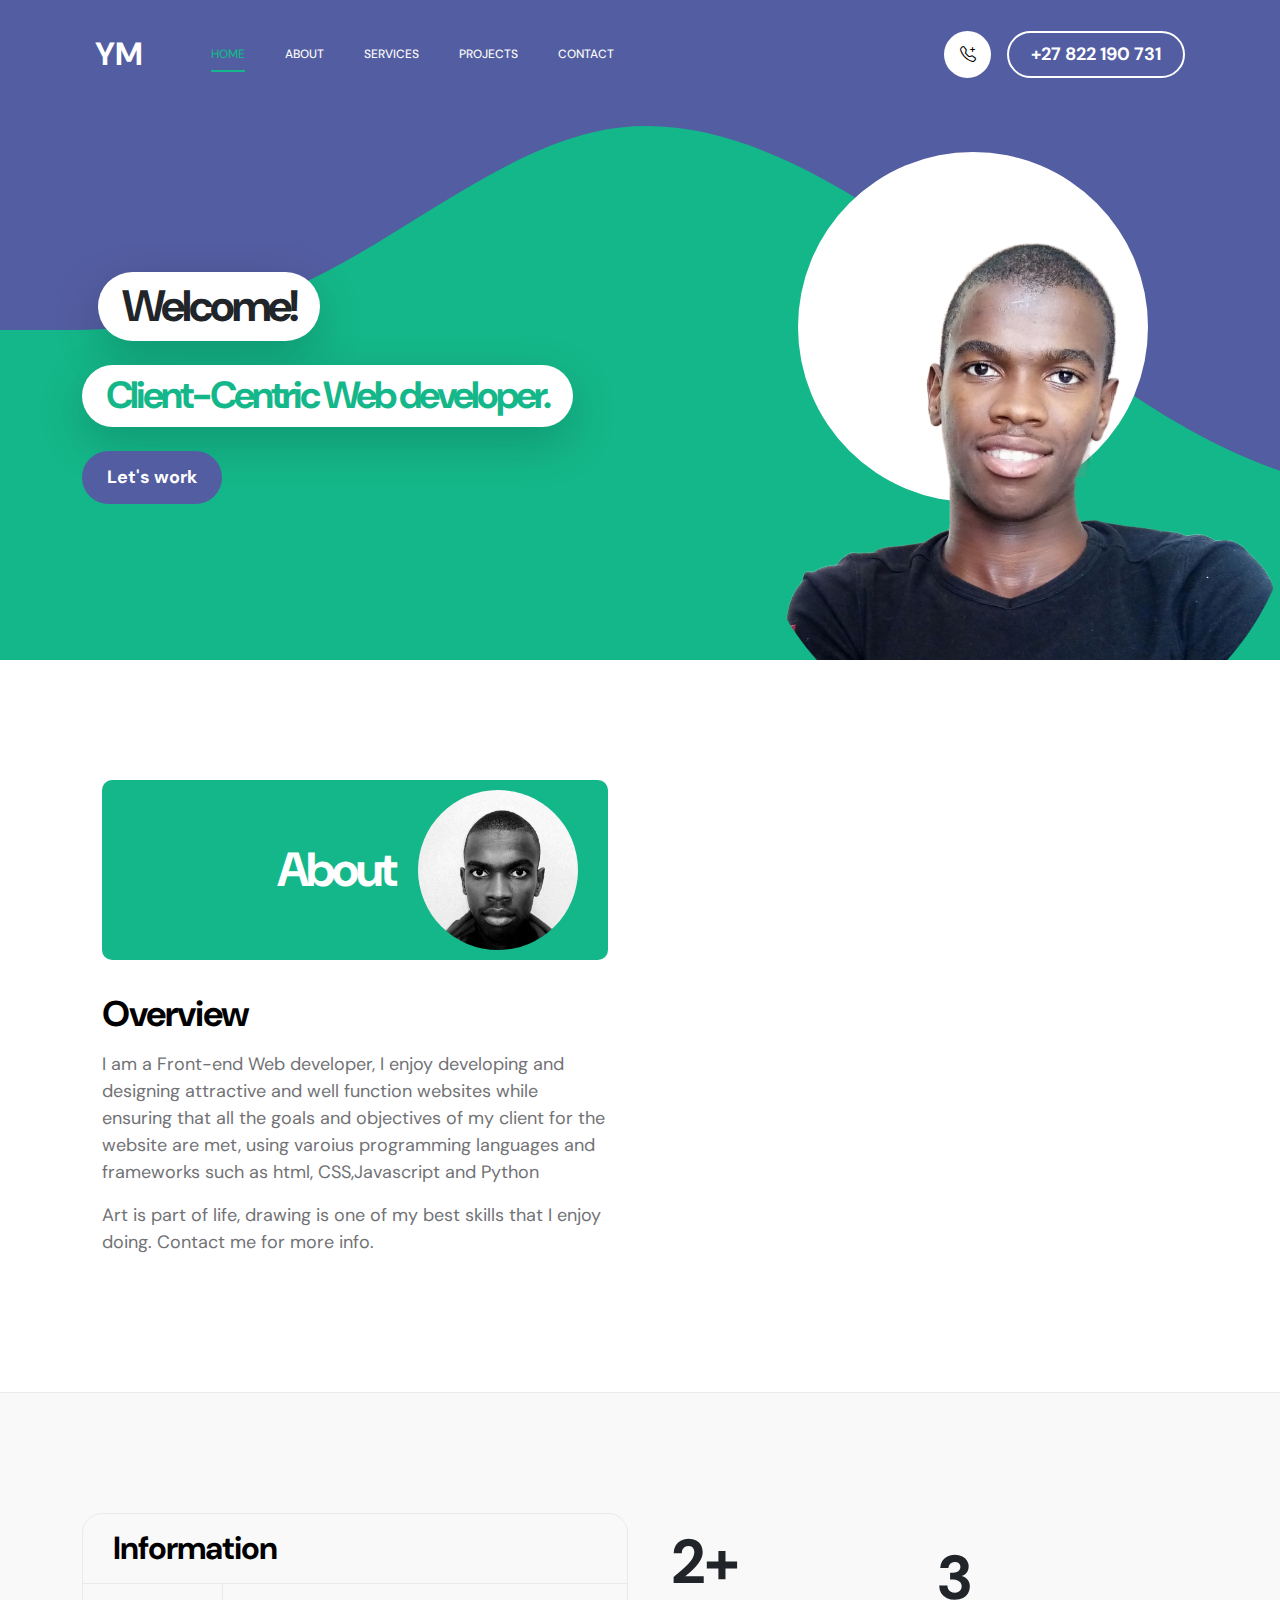
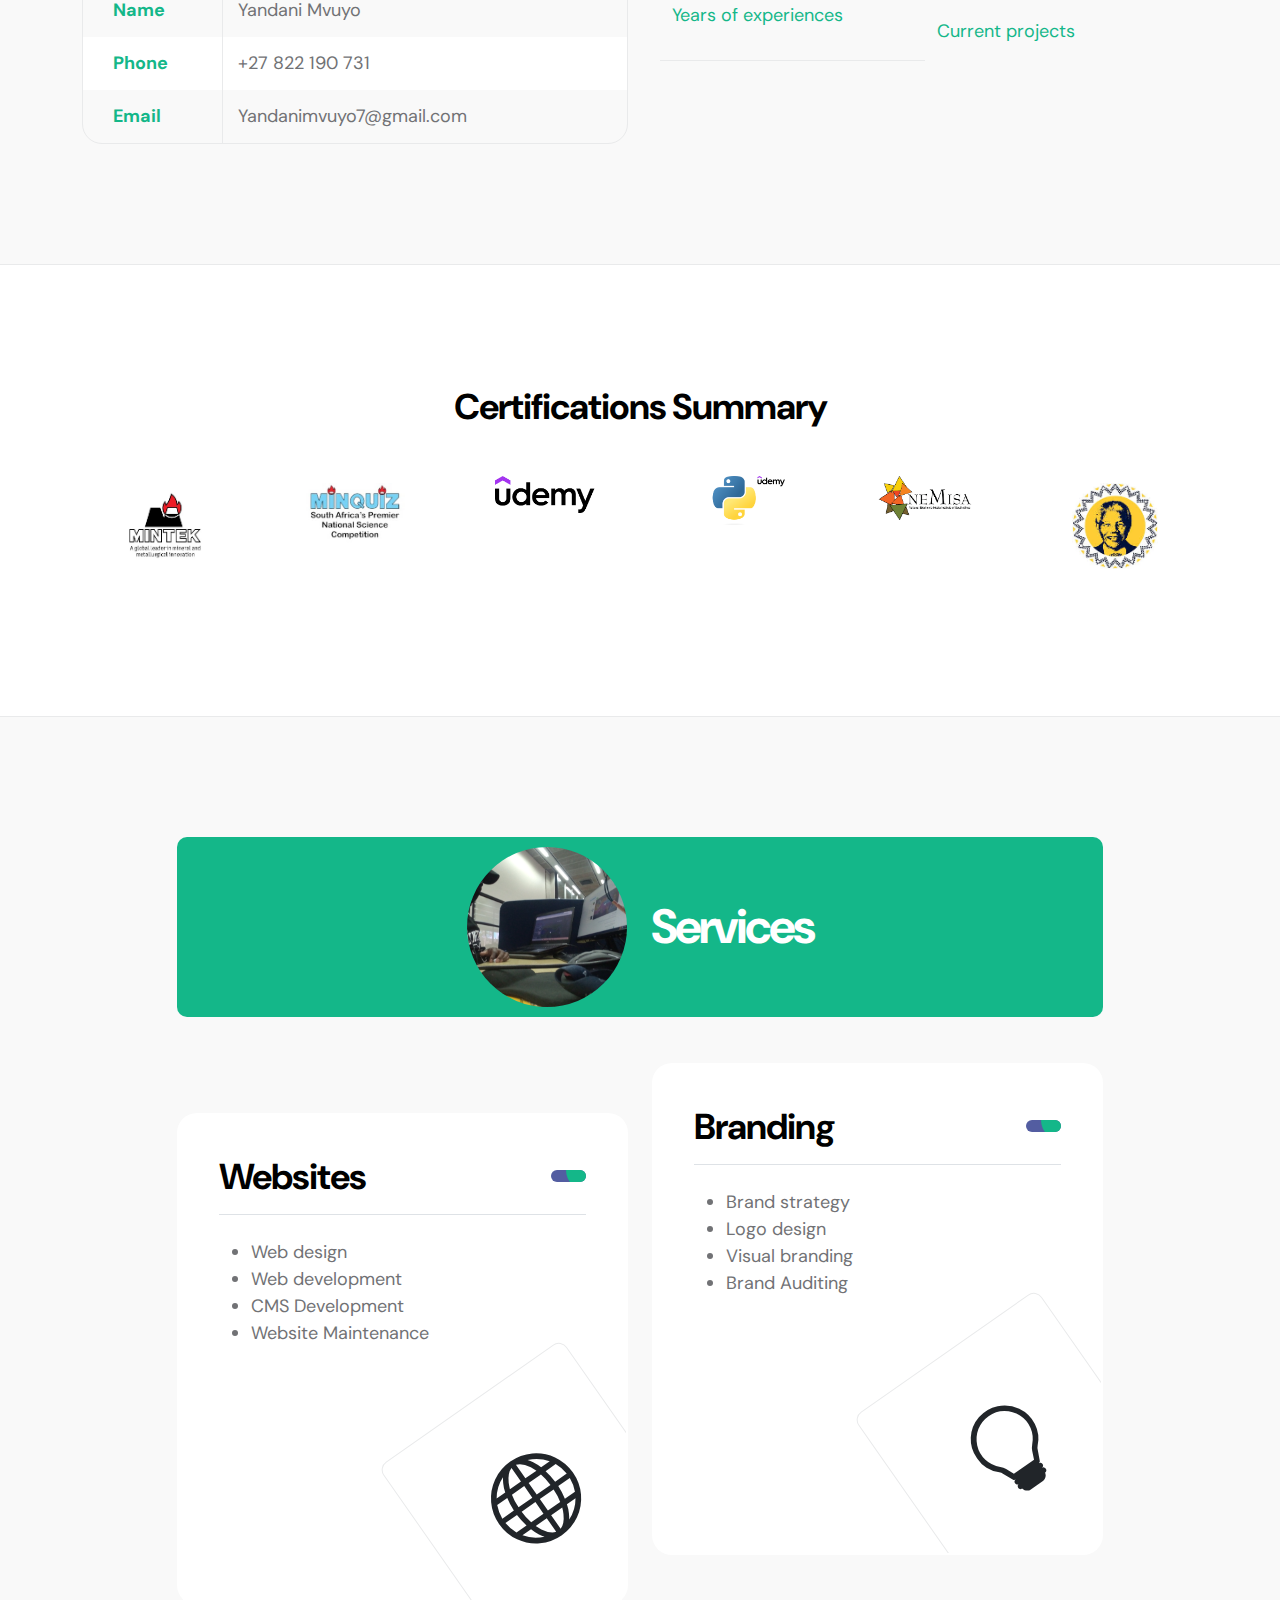
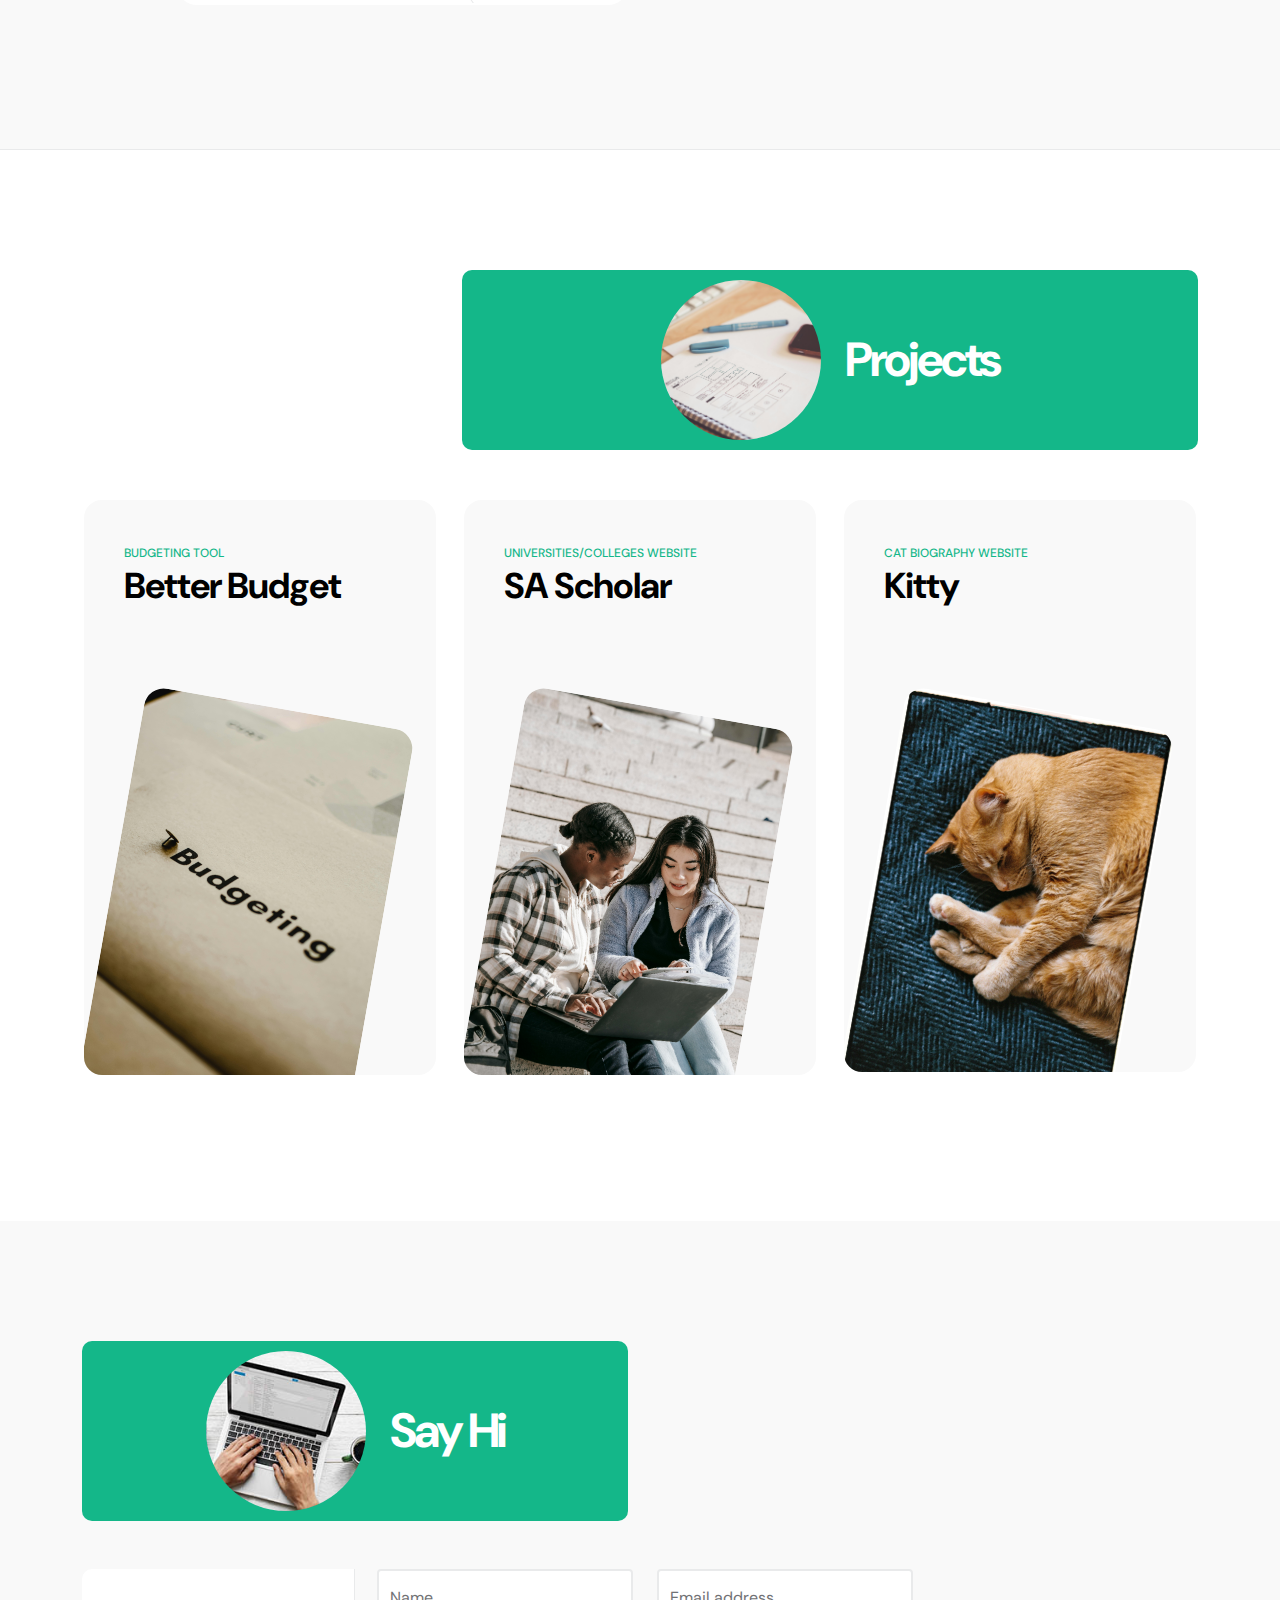
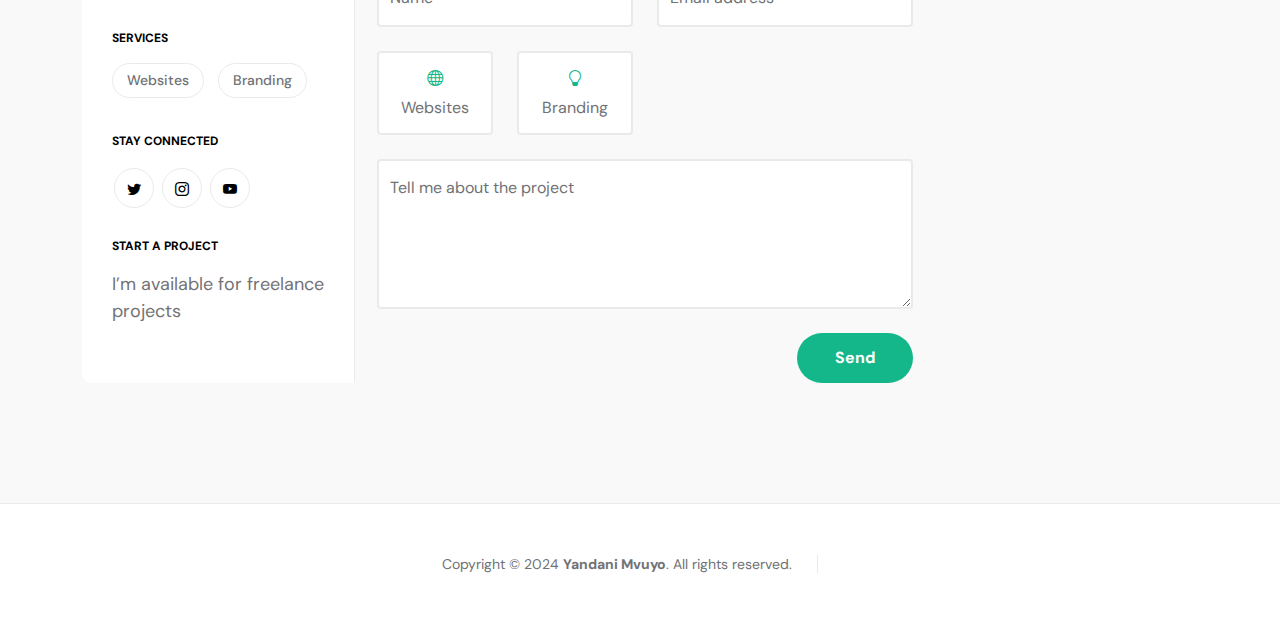
<file: index.html>
<!DOCTYPE html>
<html lang="en">
<head>
    <meta charset="UTF-8">
    <meta name="viewport" content="width=device-width, initial-scale=1.0">
    <title>Yandani</title>
<!-- CSS FILES -->
<link rel="preconnect" href="https://fonts.googleapis.com">
        
<link rel="preconnect" href="https://fonts.gstatic.com" crossorigin>

<link href="https://fonts.googleapis.com/css2?family=DM+Sans:wght@400;500;700&display=swap" rel="stylesheet">

<link href="css/bootstrap.min.css" rel="stylesheet">

<link href="css/bootstrap-icons.css" rel="stylesheet">

<link href="css/magnific-popup.css" rel="stylesheet">

<link href="css/templatemo-first-portfolio-style.css" rel="stylesheet">

</head>

<body>

<section class="preloader">
    <div class="spinner">
        <span class="spinner-rotate"></span>    
    </div>
</section>

<nav class="navbar navbar-expand-lg">
    <div class="container">

        <button class="navbar-toggler" type="button" data-bs-toggle="collapse" data-bs-target="#navbarNav" aria-controls="navbarNav" aria-expanded="false" aria-label="Toggle navigation">
            <span class="navbar-toggler-icon"></span>
        </button>

        <a href="index.html" class="navbar-brand mx-auto mx-lg-0">YM</a>

        <div class="d-flex align-items-center d-lg-none">
            <i class="navbar-icon bi-telephone-plus me-3"></i>
            <a class="custom-btn btn" href="#section_5">
                +27 822 190 731
            </a>
        </div>

        <div class="collapse navbar-collapse" id="navbarNav">
            <ul class="navbar-nav ms-lg-5">
                <li class="nav-item">
                    <a class="nav-link click-scroll" href="#section_1">Home</a>
                </li>

                <li class="nav-item">
                    <a class="nav-link click-scroll" href="#section_2">About</a>
                </li>

                <li class="nav-item">
                    <a class="nav-link click-scroll" href="#section_3">Services</a>
                </li>

                <li class="nav-item">
                    <a class="nav-link click-scroll" href="#section_4">Projects</a>
                </li>

                <li class="nav-item">
                    <a class="nav-link click-scroll" href="#section_5">Contact</a>
                </li>
            </ul>

            <div class="d-lg-flex align-items-center d-none ms-auto">
                <i class="navbar-icon bi-telephone-plus me-3"></i>
                <a class="custom-btn btn" href="#section_5">
                    +27 822 190 731
                </a>
            </div>
        </div>

    </div>
</nav>

<main>

    <section class="hero d-flex justify-content-center align-items-center" id="section_1">
        <div class="container">
            <div class="row">

                <div class="col-lg-7 col-12">
                    <div class="hero-text">
                        <div class="hero-title-wrap d-flex align-items-center mb-4">
                            

                            <h1 class="hero-title ms-3 mb-0">Welcome!</h1>
                        </div>

                        <h2 class="mb-4">Client-Centric Web developer.</h2>
                        <p class="mb-4"><a class="custom-btn btn custom-link" href="#section_2">Let's work</a></p>
                    </div>
                </div>

                <div class="col-lg-5 col-12 position-relative">
                    <div class="hero-image-wrap"></div>
                    <img src="images/YandaniPic.png" class="hero-image img-fluid" alt="">
                </div>

            </div>
        </div>

        <svg xmlns="http://www.w3.org/2000/svg" viewBox="0 0 1440 320"><path fill="#535da1" fill-opacity="1" d="M0,160L24,160C48,160,96,160,144,138.7C192,117,240,75,288,64C336,53,384,75,432,106.7C480,139,528,181,576,208C624,235,672,245,720,240C768,235,816,213,864,186.7C912,160,960,128,1008,133.3C1056,139,1104,181,1152,202.7C1200,224,1248,224,1296,197.3C1344,171,1392,117,1416,90.7L1440,64L1440,0L1416,0C1392,0,1344,0,1296,0C1248,0,1200,0,1152,0C1104,0,1056,0,1008,0C960,0,912,0,864,0C816,0,768,0,720,0C672,0,624,0,576,0C528,0,480,0,432,0C384,0,336,0,288,0C240,0,192,0,144,0C96,0,48,0,24,0L0,0Z"></path></svg>
    </section>


    <section class="about section-padding" id="section_2">
        <div class="container">
            <div class="row">

                <div class="col-lg-6 col-12 mt-5 mt-lg-0">
                    <div class="about-thumb">

                        <div class="section-title-wrap d-flex justify-content-end align-items-center mb-4">
                            <h2 class="text-white me-4 mb-0">About</h2>

                            <img src="images/IM1.jpg" class="avatar-image img-fluid" alt="">
                        </div>

                        <h3 class="pt-2 mb-3">Overview</h3>

                        <p>I am a Front-end Web developer, I enjoy developing and designing attractive and well function websites while ensuring that all the goals and objectives of my client for the website are met,  using varoius programming languages and frameworks such as  html, CSS,Javascript and Python</p>

                        <p>Art is part of life, drawing is one of my best skills that I enjoy doing. Contact me for more info.</p>
                    </div>
                </div>

            </div>
        </div>
    </section>

    <section class="featured section-padding">
        <div class="container">
            <div class="row">

                <div class="col-lg-6 col-12">
                    <div class="profile-thumb">
                        <div class="profile-title">
                            <h4 class="mb-0">Information</h4>
                        </div>

                        <div class="profile-body">
                            <p>
                                <span class="profile-small-title">Name</span> 
                                <span>Yandani Mvuyo</span>
                            </p>
                            <p>
                                <span class="profile-small-title">Phone</span> 
                                 <span><a href="tel: +27 822">+27 822 190 731</a></span>
                            </p>

                            <p>
                                <span class="profile-small-title">Email</span> 
                                <span><a href="mailto:hello@josh.design">Yandanimvuyo7@gmail.com</a></span>
                            </p>
                        </div>
                    </div>
                </div>

                <div class="col-lg-6 col-12 mt-5 mt-lg-0">
                    <div class="about-thumb">
                        <div class="row">
                            <div class="col-lg-6 col-6 featured-border-bottom py-2">
                                <strong class="featured-numbers">2+</strong>

                                <p class="featured-text">Years of experiences</p>
                            </div>

                           

                            <div class="col-lg-6 col-6 pt-4">
                                <strong class="featured-numbers">3</strong>

                                <p class="featured-text">Current projects</p>
                            </div>
                        </div>
                    </div>
                </div>

            </div>
        </div>
    </section>


    <section class="clients section-padding">
        <div class="container">
            <div class="row align-items-center">

                <div class="col-lg-12 col-12">
                    <h3 class="text-center mb-5">Certifications Summary</h3>
                </div>
                <div class="col-lg-2 col-4 clients-item-height">
                    <img src="images/Mintek.png" class="clients-image img-fluid" alt="">
                </div>
                <div class="col-lg-2 col-4 clients-item-height">
                    <img src="images/Science.jpg" class="clients-image img-fluid" alt="">
                </div>
                <div class="col-lg-2 col-4 clients-item-height">
                    <img src="images/Udemy.png" class="clients-image img-fluid" alt="">
                </div>
                <div class="col-lg-2 col-4 ms-auto clients-item-height">
                    <img src="images/Python.png" class="clients-image img-fluid" alt="">
                </div>

                <div class="col-lg-2 col-4 clients-item-height">
                    <img src="images/Nemisa.png" class="clients-image img-fluid" alt="">
                </div>

                <div class="col-lg-2 col-4 clients-item-height">
                    <img src="images/ComSo.jpeg" class="clients-image img-fluid" alt="">
                </div>
            </div>
        </div>
    </section>


    <section class="services section-padding" id="section_3">
        <div class="container">
            <div class="row">

                <div class="col-lg-10 col-12 mx-auto">
                    <div class="section-title-wrap d-flex justify-content-center align-items-center mb-5">
                        <img src="images/IM2.jpg" class="avatar-image img-fluid" alt="">

                        <h2 class="text-white ms-4 mb-0">Services</h2>
                    </div>

                    <div class="row pt-lg-5">
                        <div class="col-lg-6 col-12">
                            <div class="services-thumb">
                                <div class="d-flex flex-wrap align-items-center border-bottom mb-4 pb-3">
                                    <h3 class="mb-0">Websites</h3>

                                    <div class="services-price-wrap ms-auto">
                                        <div class="services-price-overlay"></div>
                                    </div>
                                </div>

                                <ul>
                                    <li>Web design</li>
                                    <li>Web development</li>
                                    <li>CMS Development</li>
                                    <li>Website Maintenance</li>
                                </ul>

                                

                                <div class="services-icon-wrap d-flex justify-content-center align-items-center">
                                    <i class="services-icon bi-globe"></i>
                                </div>
                            </div>
                        </div>

                        <div class="col-lg-6 col-12">
                            <div class="services-thumb services-thumb-up">
                                <div class="d-flex flex-wrap align-items-center border-bottom mb-4 pb-3">
                                    <h3 class="mb-0">Branding</h3>

                                    <div class="services-price-wrap ms-auto">
                                        <div class="services-price-overlay"></div>
                                    </div>
                                </div>

                                <ul>
                                    <li>Brand strategy</li>
                                    <li>Logo design</li>
                                    <li>Visual branding</li>
                                    <li>Brand Auditing</li>
                                </ul>

                                <div class="services-icon-wrap d-flex justify-content-center align-items-center">
                                    <i class="services-icon bi-lightbulb"></i>
                                </div>
                            </div>
                        </div>

                    </div>
                </div>
            </div>
        </div>
    </section>


    <section class="projects section-padding" id="section_4">
        <div class="container">
            <div class="row">

                <div class="col-lg-8 col-md-8 col-12 ms-auto">
                    <div class="section-title-wrap d-flex justify-content-center align-items-center mb-4">
                        <img src="images/Projects.jpg" class="avatar-image img-fluid" alt="">

                        <h2 class="text-white ms-4 mb-0">Projects</h2>
                    </div>
                </div>

                <div class="clearfix"></div>

                <div class="col-lg-4 col-md-6 col-12">
                    <div class="projects-thumb">
                        <div class="projects-info">
                            <small class="projects-tag">Budgeting tool</small>

                            <h3 class="projects-title">Better Budget</h3>
                        </div>

                        <a href="better budget/Web/index.html">
                            <img src="images/f1.jpg" class="projects-image img-fluid" alt="">
                        </a>
                    </div>
                </div>
                <div class="col-lg-4 col-md-6 col-12">
                    <div class="projects-thumb">
                        <div class="projects-info">
                            <small class="projects-tag">Universities/Colleges website</small>

                            <h3 class="projects-title">SA Scholar</h3>
                        </div>

                        <a href="SA-Scholar-Projec-main/index.html">
                            <img src="images/Scholar.jpg" class="projects-image img-fluid" alt="">
                        </a>
                    </div>
                </div>
                <div class="col-lg-4 col-md-6 col-12">
                    <div class="projects-thumb">
                        <div class="projects-info">
                            <small class="projects-tag">Cat biography website</small>

                            <h3 class="projects-title">Kitty</h3>
                        </div>

                        <a href="Cat Bio/HomePage.html">
                            <img src="images/Cat.jpg" class="projects-image img-fluid" alt="">
                        </a>
                    </div>
                </div>

               

            </div>
        </div>
    </section>
    <section class="contact section-padding" id="section_5">
        <div class="container">
            <div class="row">
    
                <div class="col-lg-6 col-md-8 col-12">
                    <div class="section-title-wrap d-flex justify-content-center align-items-center mb-5">
                        <img src="images/aerial-view-man-using-computer-laptop-wooden-table.jpg" class="avatar-image img-fluid" alt="">
    
                        <h2 class="text-white ms-4 mb-0">Say Hi</h2>
                    </div>
                </div>
    
                <div class="clearfix"></div>
    
                <div class="col-lg-3 col-md-6 col-12 pe-lg-0">
                    <div class="contact-info contact-info-border-start d-flex flex-column">
                        <strong class="site-footer-title d-block mb-3">Services</strong>
    
                        <ul class="footer-menu">
                            <li class="footer-menu-item"><a href="#" class="footer-menu-link">Websites</a></li>
                            <li class="footer-menu-item"><a href="#" class="footer-menu-link">Branding</a></li>
                        </ul>
    
                        <strong class="site-footer-title d-block mt-4 mb-3">Stay connected</strong>
    
                        <ul class="social-icon">
                            <li class="social-icon-item"><a href="https://x.com/sa_yamco" class="social-icon-link bi-twitter"></a></li>
                            <li class="social-icon-item"><a href="https://www.instagram.com/mvuyo_yandani/" class="social-icon-link bi-instagram"></a></li>
                            <li class="social-icon-item"><a href="https://www.youtube.com/channel/UC3lKqEHnc47rVxsHDrTJoEQ" class="social-icon-link bi-youtube"></a></li>
                        </ul>
    
                        <strong class="site-footer-title d-block mt-4 mb-3">Start a project</strong>
                        <p class="mb-0">I’m available for freelance projects</p>
                    </div>
                </div>
    
                <div class="col-lg-6 col-12 mt-5 mt-lg-0">
                    <form action="send_email.php" method="post" class="custom-form contact-form" role="form">
                        <div class="row">
                            <div class="col-lg-6 col-md-6 col-12">
                                <div class="form-floating">
                                    <input type="text" name="name" id="name" class="form-control" placeholder="Name" required="">
                                    <label for="floatingInput">Name</label>
                                </div>
                            </div>
    
                            <div class="col-lg-6 col-md-6 col-12"> 
                                <div class="form-floating">
                                    <input type="email" name="email" id="email" pattern="[^ @]*@[^ @]*" class="form-control" placeholder="Email address" required="">
                                    <label for="floatingInput">Email address</label>
                                </div>
                            </div>
    
                            <div class="col-lg-3 col-md-6 col-6">
                                <div class="form-check form-check-inline">
                                    <input name="website" type="checkbox" class="form-check-input" id="inlineCheckbox1" value="1">
                                    <label class="form-check-label" for="inlineCheckbox1">
                                        <i class="bi-globe form-check-icon"></i>
                                        <span class="form-check-label-text">Websites</span>
                                    </label>
                                </div>
                            </div>
    
                            <div class="col-lg-3 col-md-6 col-6">
                                <div class="form-check form-check-inline">
                                    <input name="branding" type="checkbox" class="form-check-input" id="inlineCheckbox2" value="1">
                                    <label class="form-check-label" for="inlineCheckbox2">
                                        <i class="bi-lightbulb form-check-icon"></i>
                                        <span class="form-check-label-text">Branding</span>
                                    </label>
                                </div>
                            </div>
    
                            <div class="col-lg-12 col-12">
                                <div class="form-floating">
                                    <textarea class="form-control" id="message" name="message" placeholder="Tell me about the project"></textarea>
                                    <label for="floatingTextarea">Tell me about the project</label>
                                </div>
                            </div>
    
                            <div class="col-lg-3 col-12 ms-auto">
                                <button type="submit" class="form-control">Send</button>
                            </div>
    
                        </div>
                    </form>
                </div>
    
            </div>
        </div>
    </section>

</main>

<footer class="site-footer">
    <div class="container">
        <div class="row">

            <div class="col-lg-12 col-12">
                <div class="copyright-text-wrap">
                    <p class="mb-0">
                        <span class="copyright-text">Copyright © 2024 <a href="https://www.instagram.com/mvuyo_yandani/">Yandani Mvuyo</a>. All rights reserved.</span>
                    </p>
                </div>
            </div>

        </div>
    </div>
</footer>

<!-- JAVASCRIPT FILES -->
<script src="js/jquery.min.js"></script>
<script src="js/bootstrap.min.js"></script>
<script src="js/jquery.sticky.js"></script>
<script src="js/click-scroll.js"></script>
<script src="js/jquery.magnific-popup.min.js"></script>
<script src="js/magnific-popup-options.js"></script>
<script src="js/custom.js"></script>

</body>
</html>
</file>
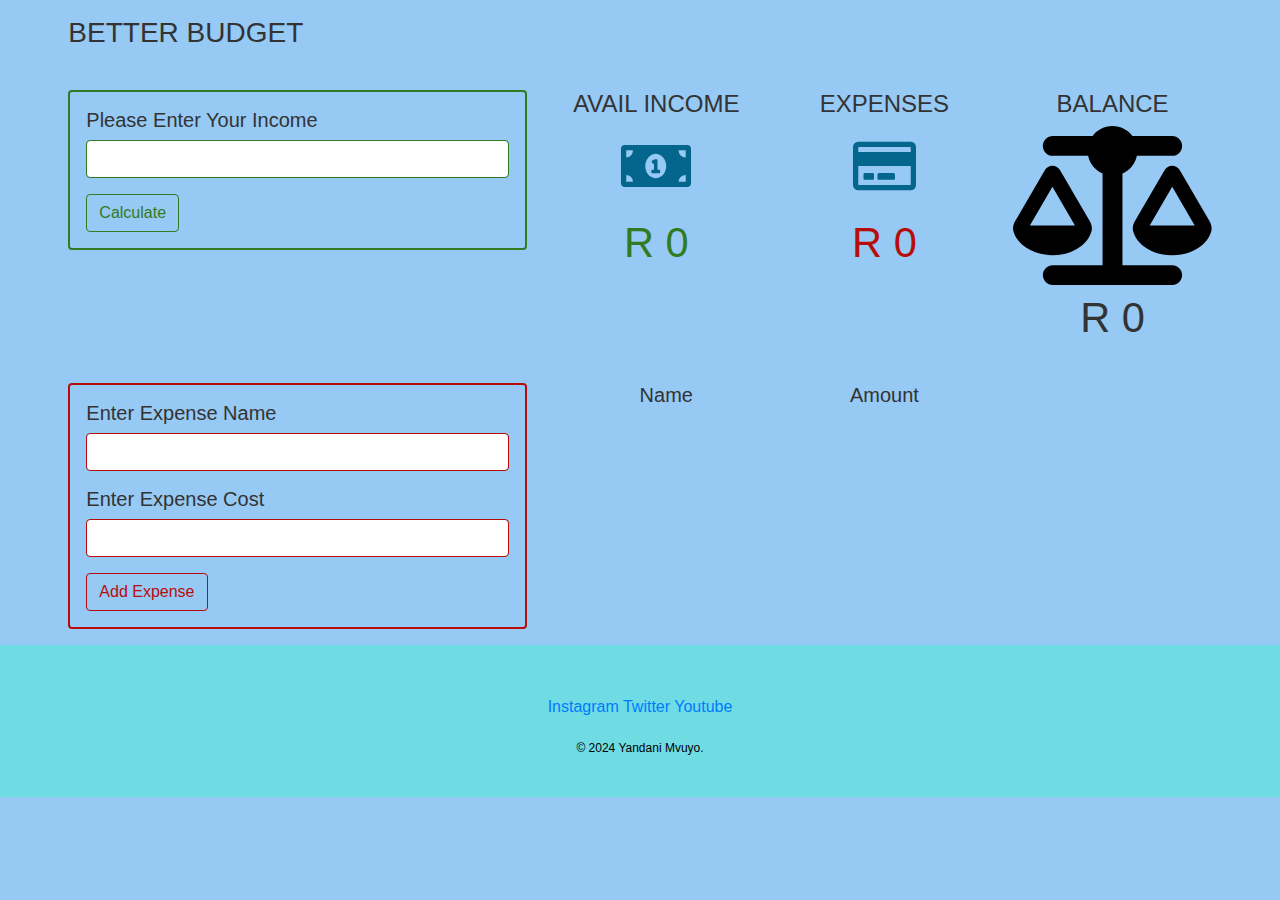
<file: better budget/Web/index.html>
<!DOCTYPE html>
<html lang="en">

<head>
 <meta charset="UTF-8">
 <meta name="viewport" content="width=device-width, initial-scale=1.0">
 <meta http-equiv="X-UA-Compatible" content="ie=edge">
 <!-- bootstrap css -->
 <link rel="stylesheet" href="css/bootstrap.min.css">
 <!-- main css -->
 <link rel="stylesheet" href="css/main.css">
 <!-- google fonts -->
 <link href="https://fonts.googleapis.com/css?family=Courgette" rel="stylesheet">

 <!-- font awesome -->
 <link rel="stylesheet" href="css/all.css">
 <link rel="website icon" href="img/money-bill-trend-up-solid.svg" type="png">
 <title>Better Budget</title>
 <style>
 </style>
</head>

<body>
 <div class="container-fluid">
  <div class="row">
   <div class="col-11 mx-auto pt-3">
    <!-- title -->
    <h3 class="text-uppercase mb-4">Better Budget</h3>
    <div class="row">
     <div class="col-md-5 my-3">
      <!-- budget feedback -->
      <div class="budget-feedback alert alert-danger text-capitalize">budget feedback</div>
      <!-- budget form -->
      <form id="budget-form" class=" budget-form">
       <h5 class="text-capitalize">please enter your income</h5>
       <div class="form-group">
        <input type="number" class="form-control budget-input" id="budget-input">
       </div>
       <!-- submit button -->
       <button type="submit" class="btn text-capitalize budget-submit" id="budget-submit">calculate</button>
      </form>
     </div>
     <div class="col-md-7">
      <!-- app info -->
      <div class="row my-3">
       <div class="col-4 text-center mb-2">
        <h6 class="text-uppercase info-title">Avail Income</h6>
        <span class="budget-icon"><i class="fas fa-money-bill-alt"></i></span>
        <h4 class="text-uppercase mt-2 budget" id="budget"><span>R </span><span id="budget-amount">0</span></h4>
       </div>
       <div class="col-4 text-center margin">
        <h6 class="text-uppercase info-title">expenses</h6>
        <span class="expense-icon"><i class="far fa-credit-card"></i></span>
        <h4 class="text-uppercase mt-2 expense" id="expense"><span>R </span><span id="expense-amount">0</span></h4>
       </div>
       <div class="col-4 text-center">
        <h6 class="text-uppercase info-title">balance</h6>
        <img src="img/scale-balanced-solid.svg" alt="Image">
        <h4 class="text-uppercase mt-2 balance" id="balance"> <span>R </span><span id="balance-amount">0</span></h4>
       </div>
      </div>
     </div>
    </div>

    <div class="row">
     <div class="col-md-5 my-3">
      <!-- expense feedback -->
      <div class="expense-feedback alert alert-danger text-capitalize">expense feedback</div>
      <!-- expense form -->
      <form id="expense-form" class=" expense-form">
       <h5 class="text-capitalize">Enter expense name</h5>
       <div class="form-group">
        <input type="text" class="form-control expense-input" id="expense-input">
       </div>
       <h5 class="text-capitalize">Enter expense cost</h5>
       <div class="form-group">
        <input type="number" class="form-control expense-input" id="amount-input">
       </div>
       <!-- submit button -->
       <button type="submit" class="btn text-capitalize expense-submit" id="expense-submit">add expense</button>
      </form>
     </div>
     <div class="col-md-7 my-3">
      <!-- expense list -->
      <div class="expense-list" id="expense-list">

       <div class="expense-list__info d-flex justify-content-between text-capitalize">
        <h5 class="list-item">name</h5>
        <h5 class="list-item">Amount</h5>
        <h5 class="list-item"></h5>
       </div>
      </div>
     </div>
    </div>
   </div>
  </div>
 </div>
 <div class="bottom-container">
    <a class="footer-link" href="https://www.instagram.com/mvuyo_yandani/">Instagram</a>
    <a class="footer-link" href="https://twitter.com/sa_yamco/">Twitter</a>
    <a class="footer-link" href="https://www.youtube.com/channel/UC3lKqEHnc47rVxsHDrTJoEQ">Youtube</a>
      <p class="copyright">© 2024 Yandani Mvuyo.</p>
  </div>




 <!-- jquery -->
 <script src="js/jquery-3.3.1.min.js"></script>
 <!-- bootstrap js -->
 <script src="js/bootstrap.bundle.min.js"></script>
 <!-- script js -->
 <script src="js/app.js"></script>
</body>
</html>
</file>
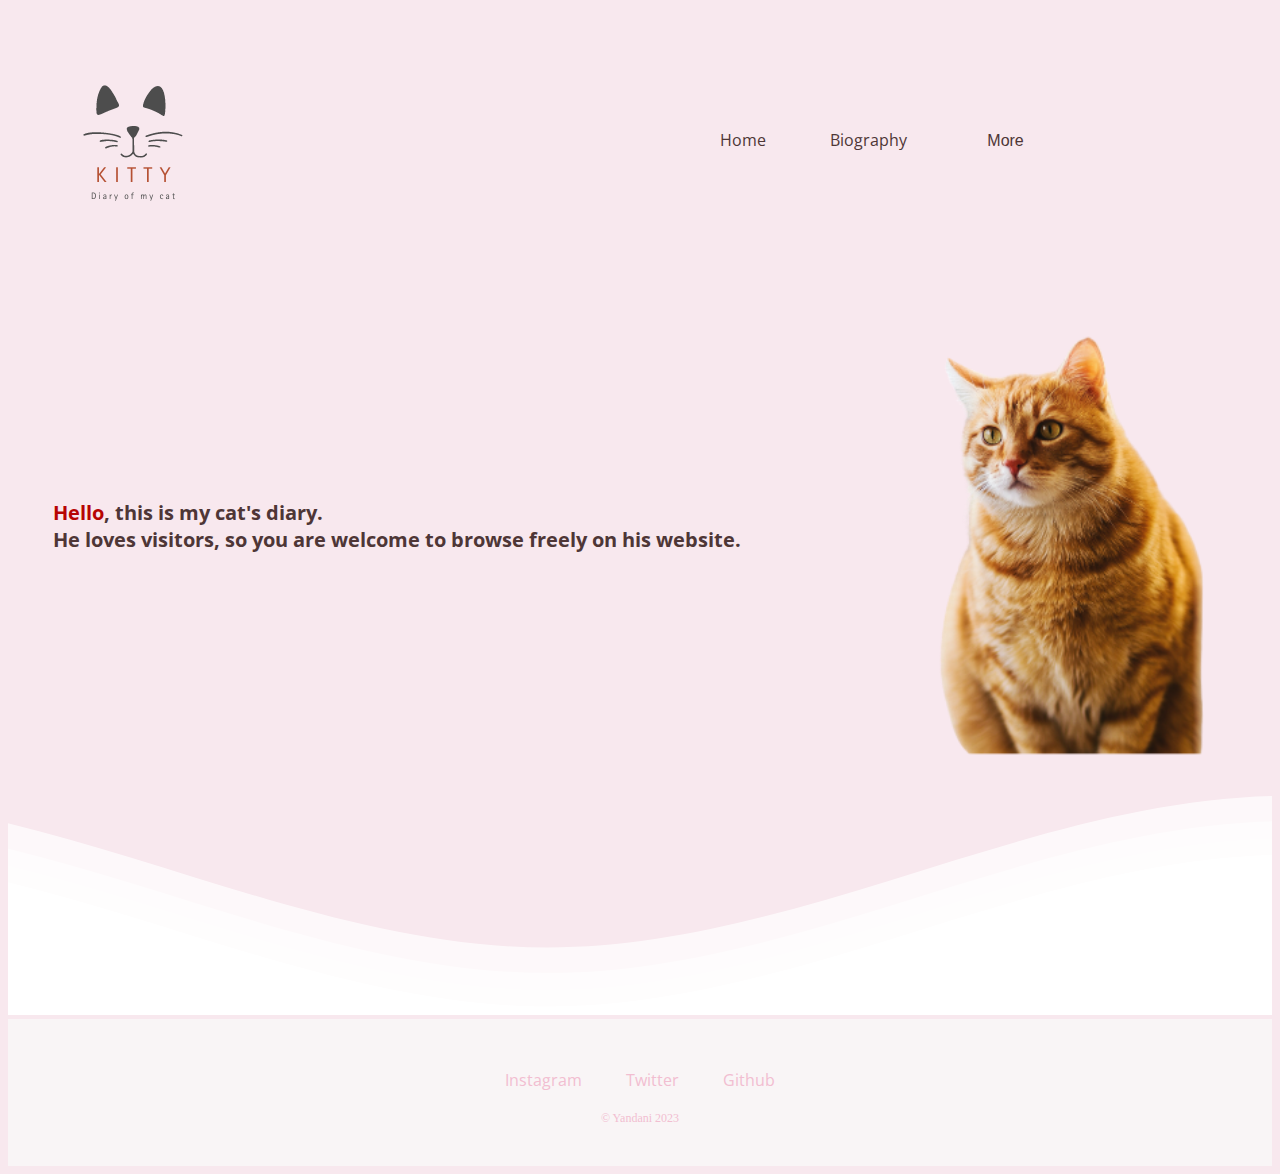
<file: Cat Bio/HomePage.html>
<!DOCTYPE html>
<html lang="en">
<head>
    <meta charset="UTF-8">
    <meta http-equiv="X-UA-Compatible" content="IE=edge">
    <meta name="viewport" content="width=device-width, initial-scale=1.0">
    <title>Kitty</title>
    <link rel="stylesheet" href="Styling/Styles.css">
    <link rel="preconnect" href="https://fonts.googleapis.com">
<link rel="preconnect" href="https://fonts.gstatic.com" crossorigin>
<link href="https://fonts.googleapis.com/css2?family=Open+Sans&display=swap" rel="stylesheet">
</head>
<body>
    <div class ="First">
        <nav>
            <a href ="HomePage.html"><img src ="Images/Kity.png"class="Logo"></a>
            <ul>
                <li><a href ="HomePage.html">Home</a>
                </li>
                <li> <a href="Biography.html">Biography</a></li>
                    <li>
                        <div class="dropdown">
                        <button class="drop-button">More</button>
                        <div class="links">
                        <a href ="K-Gallery.html" >Gallery</a>
                        <a href ="SocialHandles.html">Contact kitty</a>
                    </div>
                        </div>
                    </li>
            </ul>
        </nav>
    </div>
    <div class = "Second">
        <h2 class ="Introduction"> <span id="Hello">Hello</span>, this is my cat's diary. <br>
             He loves visitors, so you are welcome to browse freely on his website.
            </h2>
        <img src ="Images/Cat.png" class= "Cat">
    </div>
    <!--Animation sourced from: https://codepen.io/imran-coder/pen/GRQQqZz -->
    <div class="animation">
        <svg class="waves" xmlns="http://www.w3.org/2000/svg" xmlns:xlink="http://www.w3.org/1999/xlink"
        viewBox="0 24 150 28" preserveAspectRatio="none" shape-rendering="auto">
        <defs>
        <path id="gentle-wave" d="M-160 44c30 0 58-18 88-18s 58 18 88 18 58-18 88-18 58 18 88 18 v44h-352z" />
        </defs>
        <g class="animate">
        <use xlink:href="#gentle-wave" x="48" y="0" fill="rgba(255,255,255,0.7" />
        <use xlink:href="#gentle-wave" x="48" y="3" fill="rgba(255,255,255,0.5)" />
        <use xlink:href="#gentle-wave" x="48" y="5" fill="rgba(255,255,255,0.3)" />
        <use xlink:href="#gentle-wave" x="48" y="7" fill="#fff" />
        </g>
        </svg>
        </div>
    <div class="bottom-container">
        <a class="Social" href="https://www.instagram.com/mvuyo_yandani/">Instagram</a>
        <a class="Social" href="https://twitter.com/sa_yamco/">Twitter</a>
        <a class="Social" href="https://github.com/YandaniMvuyo">Github</a>
          <p class="copyright">©  Yandani 2023</p>
      </div>
</body>
</html>
</file>
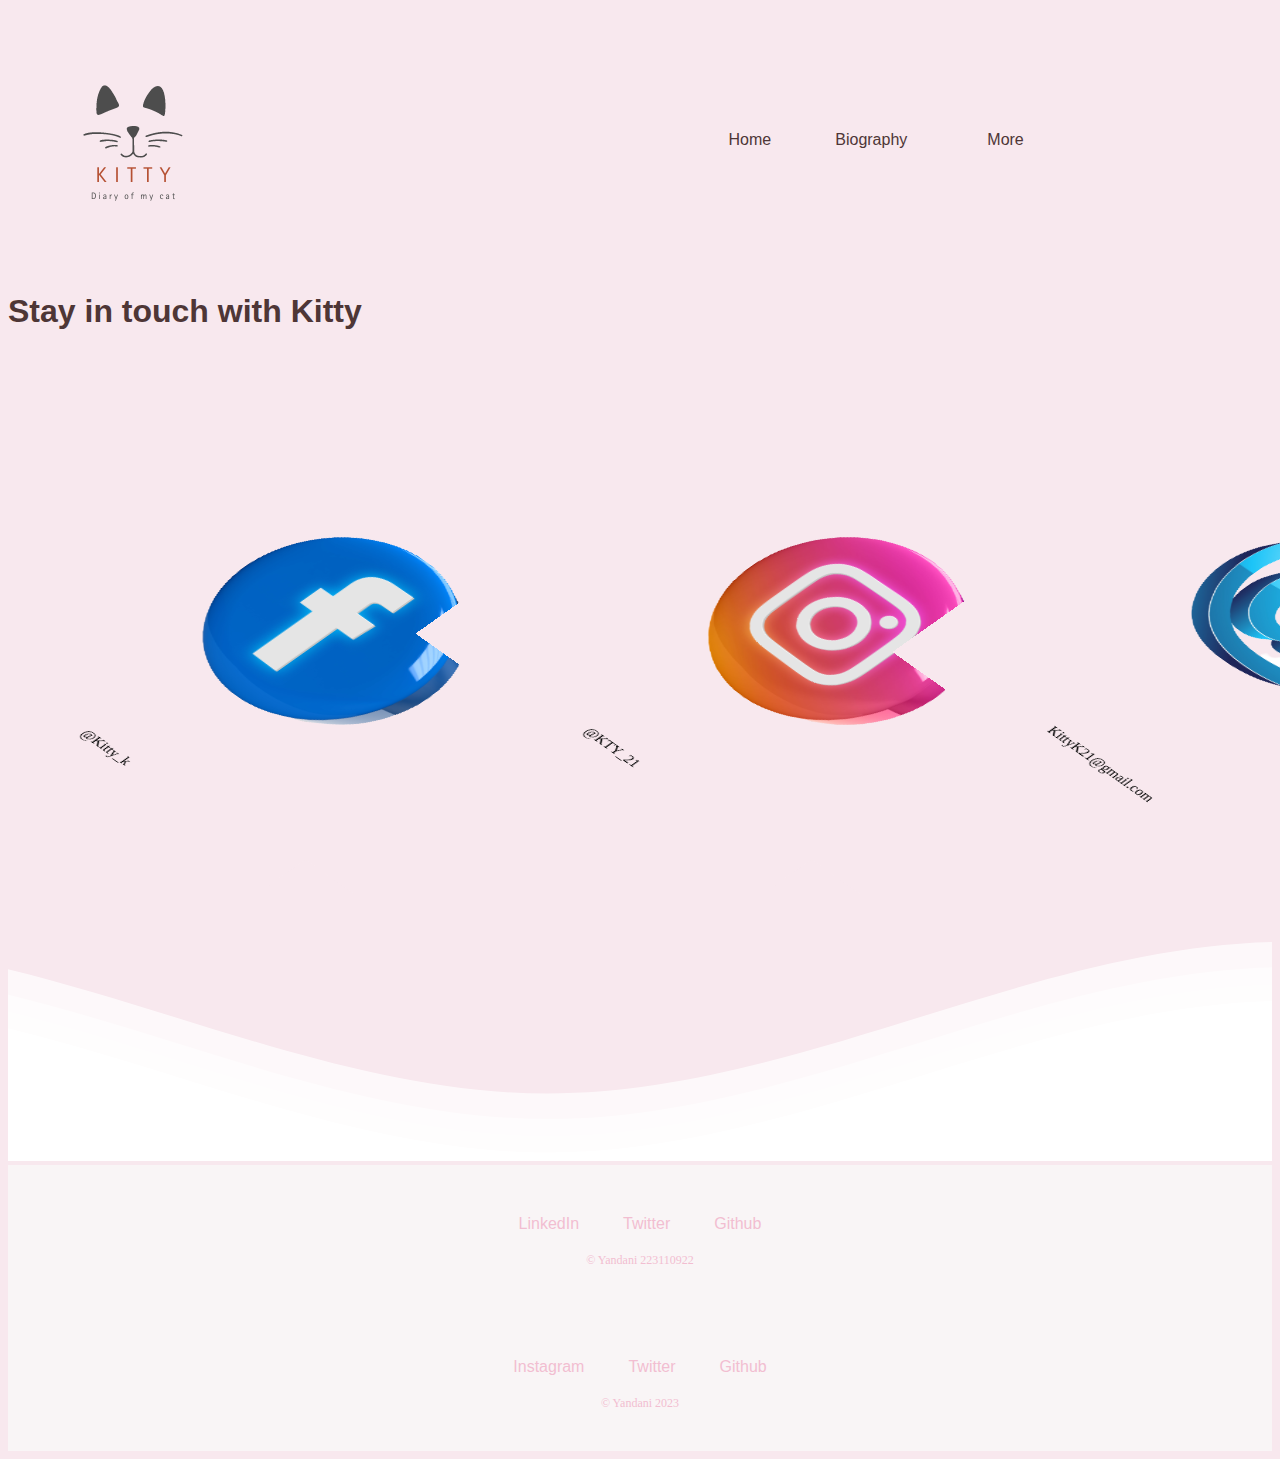
<file: Cat Bio/SocialHandles.html>
<!DOCTYPE html>
<html lang="en">
<head>
    <meta charset="UTF-8">
    <meta http-equiv="X-UA-Compatible" content="IE=edge">
    <meta name="viewport" content="width=device-width, initial-scale=1.0">
    <title>Social Handles</title>
    <link rel="stylesheet" href="Styling/Styles.css">
</head>
<body>
    <nav>
        <a href ="HomePage.html"><img src ="Images/Kity.png"class="Logo"></a>
        <ul>
            <li><a href ="HomePage.html">Home</a>
            </li>
            <li> <a href="Biography.html">Biography</a></li>
                <li>
                    <div class="dropdown">
                    <button class="drop-button">More</button>
                    <div class="links">
                    <a href ="K-Gallery.html" >Gallery</a>
                    <a href ="SocialHandles.html">Contact kitty</a>
                </div>
                    </div>
                </li>
        </ul>
    </nav>
    <h1>Stay in touch with Kitty</h1>
    <div class="Contacts">
        <div class="Facebook">
    <img src="Images/Contact Kitty/Facebook.png" Alt="Facebook">
    <p>@Kitty_k</p>
</div>
<div class="Instagram">
    <img src="Images/Contact Kitty/Instagram.png" Alt="Instagram">
    <P>@KTY_21</P>
</div>
<div class ="Mail">
    <img src="Images/Contact Kitty/Mail.png">
    <P>KittyK21@gmail.com</P>
</div>
</div>

    <!--Animation sourced from: https://codepen.io/imran-coder/pen/GRQQqZz -->
    <div class="animation">
        <svg class="waves" xmlns="http://www.w3.org/2000/svg" xmlns:xlink="http://www.w3.org/1999/xlink"
        viewBox="0 24 150 28" preserveAspectRatio="none" shape-rendering="auto">
        <defs>
        <path id="gentle-wave" d="M-160 44c30 0 58-18 88-18s 58 18 88 18 58-18 88-18 58 18 88 18 v44h-352z" />
        </defs>
        <g class="animate">
        <use xlink:href="#gentle-wave" x="48" y="0" fill="rgba(255,255,255,0.7" />
        <use xlink:href="#gentle-wave" x="48" y="3" fill="rgba(255,255,255,0.5)" />
        <use xlink:href="#gentle-wave" x="48" y="5" fill="rgba(255,255,255,0.3)" />
        <use xlink:href="#gentle-wave" x="48" y="7" fill="#fff" />
        </g>
        </svg>
        </div>
    <div class="bottom-container">
        <a class="Social" href="https://za.linkedin.com/in/yandani-mvuyo-6889b61a8">LinkedIn</a>
        <a class="Social" href="https://twitter.com/sa_yamco/">Twitter</a>
        <a class="Social" href="https://github.com/YandaniMvuyo">Github</a>
          <p class="copyright">© Yandani 223110922</p>
      </div>
      <div class="bottom-container">
        <a class="Social" href="https://www.instagram.com/mvuyo_yandani/">Instagram</a>
        <a class="Social" href="https://twitter.com/sa_yamco/">Twitter</a>
        <a class="Social" href="https://github.com/YandaniMvuyo">Github</a>
          <p class="copyright">© Yandani 2023</p>
      </div>
</body>
</html>
</file>
<file: css/templatemo-first-portfolio-style.css>
:root {
  --white-color:                  #ffffff;
  --primary-color:                #535da1;
  --secondary-color:              #14B789;
  --section-bg-color:             #f9f9f9;
  --dark-color:                   #000000;
  --p-color:                      #717275;
  --border-color:                 #e9eaeb;
  --featured-border-color:        #727aab;

  --body-font-family:             'DM Sans', sans-serif;

  --h1-font-size:                 62px;
  --h2-font-size:                 48px;
  --h3-font-size:                 36px;
  --h4-font-size:                 32px;
  --h5-font-size:                 24px;
  --h6-font-size:                 22px;
  --p-font-size:                  18px;
  --menu-font-size:               12px;
  --copyright-font-size:          14px;

  --border-radius-large:          100px;
  --border-radius-medium:         20px;
  --border-radius-small:          10px;

  --font-weight-normal:           400;
  --font-weight-medium:           500;
  --font-weight-bold:             700;
}

body {
    background: var(--white-color);
    font-family: var(--body-font-family); 
}


h2,
h3,
h4,
h5,
h6 {
  color: var(--dark-color);
}

h1,
h2,
h3,
h4,
h5,
h6 {
  font-weight: var(--font-weight-bold);
  letter-spacing: -1px;
}

h1 {
  font-size: var(--h1-font-size);
  letter-spacing: -3px;
}

h2 {
  font-size: var(--h2-font-size);
  color: var(--secondary-color);
  letter-spacing: -3px;
}

h3 {
  font-size: var(--h3-font-size);
}

h4 {
  font-size: var(--h4-font-size);
}

h5 {
  font-size: var(--h5-font-size);
  line-height: normal;
}

h6 {
  font-size: var(--h6-font-size);
}

p {
  color: var(--p-color);
  font-size: var(--p-font-size);
  font-weight: var(--font-weight-normal);
}

ul li {
  color: var(--p-color);
  font-size: var(--p-font-size);
  font-weight: var(--font-weight-normal);
}

a, 
button {
  touch-action: manipulation;
  transition: all 0.3s;
}

a {
  color: var(--p-color);
  text-decoration: none;
}

a:hover {
  color: var(--secondary-color);
}

::selection {
  background: var(--secondary-color);
  color: var(--white-color);
}

::-moz-selection {
  background: var(--secondary-color);
  color: var(--white-color);
}

.section-padding {
  padding-top: 120px;
  padding-bottom: 120px;
}

b,
strong {
  font-weight: var(--font-weight-bold);
}

.section-title-wrap {
  background: var(--secondary-color);
  border-radius: var(--border-radius-small);
  padding: 10px 30px;
}


.avatar-image {
  border-radius: var(--border-radius-large);
  width: 160px;
  height: 160px;
  object-fit: cover;
}

.avatar-image-large {
  width: 90.4px;
  height: 90.4px;
}

.preloader {
  position: fixed;
  top: 0;
  left: 0;
  width: 100%;
  height: 100%;
  z-index: 99999;
  display: flex;
  flex-flow: row nowrap;
  justify-content: center;
  align-items: center;
  background: none repeat scroll 0 0 var(--white-color);
}

.spinner {
  border: 1px solid transparent;
  border-radius: var(--border-radius-small);
  position: relative;
}

.spinner:before {
  content: '';
  box-sizing: border-box;
  position: absolute;
  top: 50%;
  left: 50%;
  width: 45px;
  height: 45px;
  margin-top: -10px;
  margin-left: -10px;
  border-radius: 50%;
  border: 1px solid var(--border-color);
  border-top-color: var(--white-color);
  animation: spinner .9s linear infinite;
}

@-webkit-@keyframes spinner {
  to {transform: rotate(360deg);
  }
}

@keyframes spinner {
  to {transform: rotate(360deg);}
}



.navbar-icon {
  background: var(--white-color);
  border-radius: var(--border-radius-large);
  color: var(--dark-color);
  width: 47px;
  height: 47px;
  line-height: 47px;
  text-align: center;
}

.is-sticky .navbar-icon {
  background: var(--secondary-color);
  color: var(--white-color);
}

.form-check-icon {
  color: var(--secondary-color);
}



.custom-btn,
.navbar .custom-btn {
  font-size: var(--p-font-size);
  font-weight: var(--font-weight-bold);
}

.navbar .custom-btn {
  background: transparent;
  border-width: 2px;
  border-style: solid;
  border-color: var(--white-color);
  color: var(--white-color);
  padding: 8px 22px;
}

.navbar .custom-btn:hover {
  background: var(--white-color);
  border-color: transparent;
  color: var(--secondary-color);
}

.custom-btn {
  background: var(--secondary-color);
  border-radius: var(--border-radius-large);
  color: var(--white-color);
  font-weight: var(--font-weight-bold);
  padding: 12px 24px;
}

.custom-btn:hover {
  background: var(--primary-color);
  box-shadow: 0 1rem 3rem rgba(0,0,0,.175);
  color: var(--white-color);
}

.custom-border-btn {
  background: transparent;
  border: 2px solid var(--border-color);
  color: var(--p-color);
}

.custom-border-btn:hover {
  background: var(--secondary-color);
  border-color: var(--secondary-color);
  color: var(--white-color);
}

.custom-link {
	background-color: var(--primary-color);
}

.custom-link:hover {
	background-color: var(--secondary-color);
}

.sticky-wrapper {
  position: relative;
  z-index: 222;
  height: auto !important;
}

.is-sticky,
.is-sticky .navbar .container {
  background: var(--white-color);
  box-shadow: 0 1rem 3rem rgb(0 0 0 / 18%);
}

.is-sticky .navbar-brand,
.is-sticky .navbar-brand:hover {
  color: var(--dark-color);
}

.is-sticky .navbar-nav .nav-link {
  color: var(--p-color);
}

.is-sticky .navbar .custom-btn {
  border-color: var(--secondary-color);
  color: var(--secondary-color);
}

.is-sticky .navbar .custom-btn:hover {
  background: var(--secondary-color);
  color: var(--white-color);
}

.navbar {
  background: transparent;
  position: absolute;
  z-index: 9;
  right: 0;
  left: 0;
  transition: all 0.3s;
  padding-top: 15px;
  padding-bottom: 0;
}

.navbar .container {
  border-radius: var(--border-radius-small);
  padding: 10px 25px;
}

.navbar-brand {
  font-size: var(--h4-font-size);
  font-weight: var(--font-weight-bold);
}

.navbar-brand,
.navbar-brand:hover {
  color: var(--white-color);
}

.navbar-expand-lg .navbar-nav .nav-link {
  padding-right: 0;
  padding-left: 0;
  margin-right: 20px;
  margin-left: 20px;
}

.navbar-nav .nav-link {
  display: inline-block;
  color: var(--section-bg-color);
  font-size: var(--menu-font-size);
  font-weight: var(--font-weight-medium);
  text-transform: uppercase;
  position: relative;
  padding-top: 15px;
  padding-bottom: 15px;
}

.navbar-nav .nav-link::after {
  content: "";
  background: transparent;
  position: absolute;
  bottom: 6px;
  right: 0;
  left: 0;
  width: 100%;
  height: 2px;
}

.navbar-nav .nav-link.active::after, 
.navbar-nav .nav-link:hover::after {
  background: var(--secondary-color);
}

.navbar-nav .nav-link.active, 
.navbar-nav .nav-link:hover {
  color: var(--secondary-color);
}

.navbar-toggler {
  border: 0;
  padding: 0;
  cursor: pointer;
  margin: 0;
  width: 30px;
  height: 35px;
  outline: none;
}

.navbar-toggler:focus {
  outline: none;
  box-shadow: none;
}

.navbar-toggler[aria-expanded="true"] .navbar-toggler-icon {
  background: transparent;
}

.navbar-toggler[aria-expanded="true"] .navbar-toggler-icon:before,
.navbar-toggler[aria-expanded="true"] .navbar-toggler-icon:after {
  transition: top 300ms 50ms ease, -webkit-transform 300ms 350ms ease;
  transition: top 300ms 50ms ease, transform 300ms 350ms ease;
  transition: top 300ms 50ms ease, transform 300ms 350ms ease, -webkit-transform 300ms 350ms ease;
  top: 0;
}

.navbar-toggler[aria-expanded="true"] .navbar-toggler-icon:before {
  transform: rotate(45deg);
}

.navbar-toggler[aria-expanded="true"] .navbar-toggler-icon:after {
  transform: rotate(-45deg);
}

.navbar-toggler .navbar-toggler-icon {
  background: var(--white-color);
  transition: background 10ms 300ms ease;
  display: block;
  width: 30px;
  height: 2px;
  position: relative;
}

.navbar-toggler .navbar-toggler-icon:before,
.navbar-toggler .navbar-toggler-icon:after {
  transition: top 300ms 350ms ease, -webkit-transform 300ms 50ms ease;
  transition: top 300ms 350ms ease, transform 300ms 50ms ease;
  transition: top 300ms 350ms ease, transform 300ms 50ms ease, -webkit-transform 300ms 50ms ease;
  position: absolute;
  right: 0;
  left: 0;
  background: var(--white-color);
  width: 30px;
  height: 2px;
  content: '';
}

.navbar-toggler .navbar-toggler-icon::before {
  top: -8px;
}

.navbar-toggler .navbar-toggler-icon::after {
  top: 8px;
}

.hero {
  background: var(--secondary-color);
  position: relative;
  overflow: hidden;
  padding-top: 330px;
  padding-bottom: 330px;
}

@media  screen and (min-width: 991px) {
  .hero {
    height: 60vh;
  }
}

.hero-title,
.hero h2 {
  background: var(--white-color);
  box-shadow: 0 1rem 3rem rgba(0,0,0,.175);
  border-radius: var(--border-radius-large);
  display: inline-block;
  padding: 8px 24px;
}

.hero-title {
	font-size: 44px;
}

.hero h2 {
	font-size: 38px;
}

.hero-text {
  position: relative;
  z-index: 22;
  top: 70px;
}

.hero-image-wrap {
  background: var(--white-color);
  border-radius: 100%;
  width: 350px;
  height: 350px;
  position: absolute;
  z-index: 22;
  top: -50px;
  right: 0;
  left: 0;
  margin: auto;
  pointer-events: none;
}

.hero-image {
  position: absolute;
  z-index: 22;
  top: 0;
  width: 100%;
  min-width: 550px;
}

.hero svg {
  position: absolute;
  z-index: 2;
  bottom: 0;
  right: 0;
  left: 0;
  overflow: hidden;
  height: 100%;
  pointer-events: none;
}
.profile-thumb {
  border: 1px solid var(--border-color);
  border-radius: var(--border-radius-medium);
  position: relative;
  overflow: hidden;
}

.profile-title {
  border-bottom: 1px solid var(--border-color);
  padding: 15px 30px;
}
.profile-small-title {
  border-right: 1px solid var(--border-color);
  color: var(--secondary-color);
  font-weight: var(--font-weight-bold);
  min-width: 140px;
  margin-right: 10px;
  padding: 13px 30px;
  display: inline-block;
}
.profile-body p {
  margin-bottom: 0;
}

.profile-body p:nth-of-type(even) {
  background: var(--white-color);
}

.about-image {
  border-radius: var(--border-radius-medium);
}

.about-thumb {
  padding-right: 20px;
  padding-left: 20px;
}
.featured-numbers {
  font-size: var(--h1-font-size);
  line-height: normal;
  display: block;
}

.featured-text {
  color: var(--secondary-color);
}

.featured-border-bottom {
  border-bottom: 1px solid var(--border-color);
}

.featured-border-start {
  border-left: 1px solid var(--border-color);
}

.clients-item-height {
	height: 120px;
}

.clients-image {
  display: block;
  max-width: 100px;
  margin: auto;
  transition: all ease 0.2s;
}

.clients-image:hover {
  transform: scale(1.3);
}

.services,
.featured {
  background: var(--section-bg-color);
  border-top: 1px solid var(--border-color);
  border-bottom: 1px solid var(--border-color);
}

.services-thumb {
  background: var(--white-color);
  border: 2px solid transparent;
  border-radius: var(--border-radius-medium);
  position: relative;
  overflow: hidden;
  margin-bottom: 24px;
  padding: 40px 40px 240px 40px;
  transition: all 0.5s;
}

.services-thumb-up {
  position: relative;
  bottom: 50px;
  margin-bottom: -50px;
}

.services-thumb:hover {
  border: 2px solid var(--secondary-color);
  box-shadow: 0 1rem 3rem rgba(0,0,0,.175);
}

.services-thumb:hover .services-icon-wrap {
  background: var(--secondary-color);
  border-color: var(--secondary-color);
  color: var(--white-color);
}

.services-icon-wrap {
  border: 1px solid var(--border-color);
  border-radius: var(--border-radius-small);
  position: absolute;
  bottom: 0;
  right: 0;
  width: 50%;
  height: 55%;
  transform: rotate(-35deg) translateY(55px);
  transition: all ease 0.5s;
}

.services-icon {
  font-size: 90px;
  position: relative;
  bottom: 15px;
}

.services-thumb:hover .services-price-wrap {
  background: var(--secondary-color);
}

.services-thumb:hover .services-price-overlay {
  background: var(--primary-color);
}

.services-price-wrap {
  background: var(--primary-color);
  border-radius: var(--border-radius-medium);
  position: relative;
  overflow: hidden;
  padding: 6px 20px 6px 15px;
  transition: all ease 0.5s;
}

.services-price-text {
  color: var(--white-color);
  font-size: var(--copyright-font-size);
  font-weight: var(--font-weight-bold);
}

.services-price-overlay {
  background: var(--secondary-color);
  border-bottom-left-radius: 100%;
  position: absolute;
  top: 0;
  right: 0;
  width: 20px;
  height: 20px;
  pointer-events: none;
}

.projects-thumb {
  background: var(--section-bg-color);
  border: 2px solid var(--white-color);
  border-radius: var(--border-radius-medium);
  position: relative;
  overflow: hidden;
  margin-top: 24px;
  margin-bottom: 24px;
  padding: 40px;
  transition: all ease 0.5s;
}

.projects-thumb:hover {
  border-color: var(--secondary-color);
}

.projects-thumb:hover .projects-image,
.projects-thumb:focus .projects-image {
  transform: rotate(0) translateY(0);
}

.projects-thumb .popup-image {
  display: block;
  width: 100%;
  height: 100%;
}

.projects-image {
  border-radius: var(--border-radius-medium);
  display: block;
  width: 100%;
  transform: rotate(10deg) translateY(80px);
  transition: all ease 0.5s;
}

.projects-title {
  margin-bottom: 20px;
}

.projects-tag {
  font-size: var(--menu-font-size);
  font-weight: var(--font-weight-medium);
  color: var(--secondary-color);
  text-transform: uppercase;
  margin-bottom: 5px;
}

.contact {
  background: var(--section-bg-color);
}

.contact-info {
  background: var(--white-color);
  border-top-right-radius: var(--border-radius-small);
  border-bottom-right-radius: var(--border-radius-small);
  padding: 60px 30px 30px 30px;
  height: 100%;
}

.contact-info-border-start {
  border-right: 1px solid var(--border-color);
  border-radius: var(--border-radius-small) 0 0 var(--border-radius-small);
}

.contact-form {
  margin-left: 10px;
}

.custom-form .form-control {
  background: var(--white-color);
  box-shadow: none;
  border: 2px solid var(--border-color);
  color: var(--p-color);
  margin-bottom: 24px;
  padding-top: 13px;
  padding-bottom: 13px;
  outline: none;
}

.form-floating>label {
  color: var(--p-color);
}

.form-check-inline {
  vertical-align: middle;
  width: 100%;
  position: relative;
  margin-right: 0;
  margin-top: 0;
  margin-bottom: 24px;
  padding: 0;
}

.custom-form .form-check-label {
  position: absolute;
  top: 50%;
  left: 50%;
  transform: translate(-50%, -50%);
  text-align: center;
}

.form-check-label-text {
  color: var(--p-color);
  display: block;
  font-size: copyright-font-size;
  margin-top: 5px;
}

.form-check-input[type=checkbox] {
  background: var(--white-color);
  border: 2px solid var(--border-color);
  box-shadow: none;
  outline: none;
  width: 100%;
  margin-top: 0;
  margin-left: 0;
  padding: 40px 50px;
}

.form-check-input:checked[type=checkbox] {
  background-image: none;
}

.form-check-input:hover,
.form-check-input:checked {
  background-color: transparent;
  border-color: var(--secondary-color);
}

.custom-form .form-control:hover,
.custom-form .form-control:focus {
  background: transparent;
  border-color: var(--secondary-color);
}

.custom-form .form-floating textarea {
  height: 150px;
}

.custom-form button[type="submit"] {
  background: var(--secondary-color);
  border: none;
  border-radius: var(--border-radius-large);
  color: var(--white-color);
  font-weight: var(--font-weight-bold);
  transition: all 0.3s;
  margin-bottom: 0;
}

.custom-form button[type="submit"]:hover,
.custom-form button[type="submit"]:focus {
  background: var(--primary-color);
  border-color: transparent;
}


.site-footer {
  border-top: 1px solid var(--border-color);
  padding-top: 50px;
  padding-bottom: 50px;
  text-align: center;
}

.site-footer-title {
  font-size: var(--menu-font-size);
  color: var(--dark-color);
  text-transform: uppercase;
}

.copyright-text-wrap p,
.copyright-text {
  font-size: var(--copyright-font-size);
}

.copyright-text {
  border-right: 1px solid var(--border-color);
  padding-right: 25px;
  margin-right: 20px;
}

.copyright-text-wrap a {
  font-weight: var(--font-weight-bold);
}

.footer-menu {
  margin: 0;
  padding: 0;
}

.footer-menu-item {
  list-style: none;
  display: inline-block;
  vertical-align: top;
}

.footer-menu-link {
  border: 1px solid var(--border-color);
  border-radius: var(--border-radius-medium);
  font-size: var(--copyright-font-size);
  font-weight: var(--font-weight-medium);
  display: inline-block;
  vertical-align: top;
  text-align: center;
  margin-right: 10px;
  margin-bottom: 10px;
  padding: 6px 14px;
  min-width: 70px;
}

.footer-menu-link:hover {
  background: var(--secondary-color);
  border-color: transparent;
  color: var(--white-color);
}


/*---------------------------------------
  SOCIAL ICON               
-----------------------------------------*/
.social-icon {
  margin: 0;
  padding: 0;
}

.social-icon-item {
  list-style: none;
  display: inline-block;
  vertical-align: top;
}

.social-icon-link {
  border: 1px solid var(--border-color);
  border-radius: var(--border-radius-large);
  font-size: var(--copyright-font-size);
  color: var(--dark-color);
  display: inline-block;
  vertical-align: top;
  margin: 2px 2px 5px 2px;
  width: 40px;
  height: 40px;
  line-height: 40px;
  text-align: center;
}

.social-icon-link:hover {
  background: var(--secondary-color);
  border-color: transparent;
  color: var(--white-color);
}


/*---------------------------------------
  RESPONSIVE STYLES               
-----------------------------------------*/
@media screen and (min-width: 1600px) {
  .hero {
    padding-top: 380px;
    padding-bottom: 380px;
  }

  .hero-image-wrap {
    top: -50px;
    width: 400px;
    height: 400px;
  }

  .hero-image {
    min-width: 650px;
  }
  
  .hero-title,
	.hero h2 {
	  font-size: var(--h2-font-size);
	}
}

@media screen and (max-width: 991px) {
  h1 {
    font-size: 48px;
  }

  h2 {
    font-size: 36px;
  }

  h3 {
    font-size: 32px;
  }

  h4 {
    font-size: 28px;
  }

  h5 {
    font-size: 20px;
  }

  h6 {
    font-size: 18px;
  }

  .section-padding {
    padding-top: 80px;
    padding-bottom: 80px;
  }

  .custom-btn,
  .navbar .custom-btn {
    font-size: var(--copyright-text-font-size);
    padding: 8px 16px;
  }

  .navbar .container {
    background: var(--white-color);
  }

  .navbar-brand,
  .navbar-brand:hover {
    color: var(--dark-color);
  }

  .navbar-icon {
    background: var(--secondary-color);
    color: var(--white-color);
    width: 44px;
    height: 44px;
    line-height: 44px;
  }

  .navbar .custom-btn {
    border-color: var(--secondary-color);
    color: var(--secondary-color);
  }

  .navbar-toggler .navbar-toggler-icon,
  .navbar-toggler .navbar-toggler-icon:before,
  .navbar-toggler .navbar-toggler-icon:after {
    background: var(--dark-color);
  }

  .navbar-expand-lg .navbar-nav .nav-link {
    margin-left: 0;
  }

  .navbar-nav .nav-link {
    color: var(--p-color);
    padding-top: 10px;
    padding-bottom: 10px;
  }

  .hero {
    padding-top: 200px;
    padding-bottom: 400px;
  }

  .hero-text {
    top: 0;
    margin-bottom: 120px;
  }

  .about-thumb {
    padding-right: 0;
    padding-left: 0;
  }

  .about-numbers {
    font-size: 42px;
  }

  .services-thumb-up {
    bottom: 0;
    margin-bottom: 32px;
  }

  .services-thumb {
    margin-bottom: 32px;
    padding-bottom: 270px;
  }

  .services-icon-wrap {
    width: 45%;
    height: 60%;
  }

  .services .col-lg-10 .row .col-lg-6:last-child,
  .projects .col-lg-4:last-child {
    margin-bottom: 0;
  }

  .projects-thumb {
    margin-top: 0;
    margin-bottom: 32px;
  }

  .contact-info {
    border-radius: 0 0 var(--border-radius-small) var(--border-radius-small);
    padding: 40px 30px;
  }

  .contact-info-border-start {
    border-right: 0;
    border-bottom: 1px solid var(--border-color);
    border-radius: var(--border-radius-small) var(--border-radius-small) 0 0;
  }
}

@media screen and (max-width: 575px) {
  .navbar .container {
    margin-right: 12px;
    margin-left: 12px;
  }
}

@media screen and (max-width: 480px) {
  h1 {
    font-size: 40px;
  }

  h2 {
    font-size: 28px;
  }

  h3 {
    font-size: 26px;
  }

  h4 {
    font-size: 22px;
  }

  h5 {
    font-size: 20px;
  }

  .custom-btn,
  .navbar .custom-btn {
    font-size: 13px;
    padding: 6px 12px;
  }

  .navbar-icon {
    font-size: var(--copyright-font-size);
    width: 35.5px;
    height: 35.5px;
    line-height: 35.5px;
  }

  .hero-image-wrap {
    width: 300px;
    height: 300px;
  }

  .hero-image {
    min-width: inherit;
  }
}
</file>
<file: better budget/Web/css/main.css>
:root {
  --mainWhite:#96C9F4;
  --mainDark: #333333;
  --mainGreen: #317b22;
  --mainRed: #b80c09;
  --mainBlue: #05668d;
}

body {
  background: var(--mainWhite);
  color: var(--mainDark);
}
.bottom-container{
  background-color:#6FDCE3;
  Padding: 50px 0 20px;
  text-align: center;
}
.copyright{
  color:black;
  font-size: 0.75rem;
  margin: 20px 0;
}
.budget-feedback,
.expense-feedback {
  display: none;
}

.budget-form {
  border: 0.15rem solid var(--mainGreen);
  padding: 1rem;
  border-radius: 0.25rem;
}
.expense-form {
  border: 0.15rem solid var(--mainRed);
  padding: 1rem;
  border-radius: 0.25rem;
}
.budget-submit {
  background: transparent;
  border: 0.1rem solid var(--mainGreen);
  color: var(--mainGreen);
}
.expense-submit {
  background: transparent;
  border: 0.1rem solid var(--mainRed);
  color: var(--mainRed);
}
.expense-submit:hover {
  background: var(--mainRed);
  color: var(--mainWhite);
}
.budget-submit:hover {
  background: var(--mainGreen);
  color: var(--mainDark);
}

.budget-input {
  border: 0.05rem solid var(--mainGreen) !important;
}
.expense-input {
  border: 0.05rem solid var(--mainRed) !important;
}
.expense-amount,
.expense-title {
  color: var(--mainRed);
}
.edit-icon {
  color: var(--mainBlue);
  cursor: pointer;
  font-size: 1rem;
  text-decoration: none !important;
}
.delete-icon {
  color: var(--mainRed);
  cursor: pointer;
  font-size: 1rem;
  text-decoration: none !important;
}
.edit-icon:hover {
  color: var(--mainBlue);
}
.delete-icon:hover {
  color: var(--mainRed);
}
.showItem {
  display: block;
}
.info-title {
  font-size: 1.5rem;
}
.budget {
  font-size: 1.6rem;
  color: var(--mainGreen);
}
.expense {
  font-size: 1.6rem;
  color: var(--mainRed);
}
.balance {
  font-size: 1.6rem;
}
.budget-icon,
.expense-icon,
.balance-icon {
  font-size: 2.5rem;
  color: var(--mainBlue);
}
.showRed {
  color: var(--mainRed);
}
.showGreen {
  color: var(--mainGreen);
}
.showBlack {
  color: var(--mainDark);
}
@media screen and (min-width: 992px) {
  .budget {
    font-size: 2.6rem;
    color: var(--mainGreen);
  }
  .expense {
    font-size: 2.6rem;
    color: var(--mainRed);
  }
  .balance {
    font-size: 2.6rem;
  }
  .budget-icon,
  .expense-icon,
  .balance-icon {
    font-size: 3.5rem;
    color: var(--mainBlue);
  }
}
.list-item {
  flex: 0 0 33.33%;
  text-align: center;
}
.expense-item {
  height: 2rem;
}
</file>
<file: Cat Bio/Styling/Styles.css>
*{
    background-color:#F8E8EE;
    
}
nav{
    display: flex;
    width: 84%;
    margin: auot;
    padding: 5px 0;
    align-items: center;
    justify-content: space-between;
    

}
nav ul li {
    display: inline-block;
    list-style: none;
    margin: 20px 30px;
    color:#4E3636;
}
 a {
    text-decoration: none;
    color:#4E3636;
    font-family: 'Open Sans', sans-serif;


}
h1{
  color:#4E3636;
  font-family: 'Open Sans', sans-serif;

}
a:hover{

    color: #B70404;
}
.FirstH2
{
    text-align: center;
    color:#8696FE;
}
.Introduction
{
    color:#4E3636;
    font-family: 'Open Sans', sans-serif;
    font-size: 20px;
  padding-left: 20px;

}
.Second
{
    display:flex;
    align-items: center;
    justify-content: center;
}
.Cat
{
    flex-basis: 40%;
    max-width:100%;
}
.Bio-info{

    width:50%;
    margin: 100px auto 100px auto;
    text-align: left;
           
  }
  #Hello{
    color:#B70404;
  }
  .FirstCat{
    width:30%;
    float: right;
    margin-left:30px;
  }
  .FirstCat:hover
  {
    top: -1rem;
      left: -1rem;
      opacity: 2;
      box-shadow: 5px 5px rgba(244, 170, 200, 0.4),
        10px 10px rgba(244, 170, 200, 0.3), 15px 15px rgba(244, 170, 200, 0.2),
        20px 20px rgba(244, 170, 200, 0.1), 25px 25px rgba(244, 170, 200, 0.05);
  }
  .SecondCat{
    width:30%;
    float:left;
    margin-right: 30px;
  }
  .SecondCat:hover
  {
    top: -1rem;
      left: -1rem;
      opacity: 2;
      box-shadow: 5px 5px rgba(244, 170, 200, 0.4),
        10px 10px rgba(244, 170, 200, 0.3), 15px 15px rgba(244, 170, 200, 0.2),
        20px 20px rgba(244, 170, 200, 0.1), 25px 25px rgba(244, 170, 200, 0.05);
  }
  .ThirdCat{
    width:30%;
    float:left;
    margin-right: 30px;
  }
  .ThirdCat:hover
  {
    top: -1rem;
      left: -1rem;
      opacity: 2;
      box-shadow: 5px 5px rgba(244, 170, 200, 0.4),
        10px 10px rgba(244, 170, 200, 0.3), 15px 15px rgba(244, 170, 200, 0.2),
        20px 20px rgba(244, 170, 200, 0.1), 25px 25px rgba(244, 170, 200, 0.05);
  }


  .drop-button{
    color:#4E3636;
    padding: 16px;
    font-size: 16px;
    border: none;
  }
  .dropdown {
    position: relative;
    display: inline-block;
  }
  .links {
    display: none;
    position: absolute;
    min-width: 160px;
    box-shadow: 0px 8px 16px 0px rgba(224, 34, 202, 0.2);
    z-index: 1;

    
  }
  .links a {
    color: black;
    padding: 12px 16px;
    text-decoration: none;
    display: block;
  }
    .links a:hover {
    background-color: #ddd;
  }
  .dropdown:hover .links {
    display: block;
  }
  .dropdown:hover .drop-button {
    color:#B70404;
  }
  .ThirdCat{
    width:30%;
    float: right;
    margin-right: 30px;
  }
  h3{
    font-family: 'Open Sans', sans-serif;
  }
  .Contacts
  {
    width: 40%;
    position: relative;
    display: inline-flex;
    align-items: center;
  }
  .Facebook{

    float:left;
    text-align: center;
    position: relative;
      top: 0;
      left: 0;
      -webkit-transition-property: opacity, top, left, box-shadow;
      transition-property: opacity, top, left, box-shadow;
      -webkit-transform: rotateX(45deg) rotateZ(45deg);
      transform: rotateX(45deg) rotateZ(45deg);
      -webkit-perspective: 1000px;
      perspective: 1000px;
      display: block;
      width: 100%;
      height: auto;
      opacity: 1;
      -webkit-transition-property: opacity;
      transition-property: opacity;
      -webkit-transition-duration: 0.125s;
      transition-duration: 0.125s;
      -webkit-transition-timing-function: ease-in;
      transition-timing-function: ease-in;
  }
  .Facebook:hover
  {
    
      box-shadow: 5px 5px rgba(244, 170, 200, 0.4),
        10px 10px rgba(244, 170, 200, 0.3), 15px 15px rgba(244, 170, 200, 0.2),
        20px 20px rgba(244, 170, 200, 0.1), 25px 25px rgba(244, 170, 200, 0.05);
  }
  .Instagram{
    width:40%;
    float:left;
    text-align: center;
    position: relative;
      top: 0;
      left: 0;
      -webkit-transition-property: opacity, top, left, box-shadow;
      transition-property: opacity, top, left, box-shadow;
      -webkit-transform: rotateX(45deg) rotateZ(45deg);
      transform: rotateX(45deg) rotateZ(45deg);
      -webkit-perspective: 1000px;
      perspective: 1000px;
      display: block;
      width: 100%;
      height: auto;
      opacity: 1;
      -webkit-transition-property: opacity;
      transition-property: opacity;
      -webkit-transition-duration: 0.125s;
      transition-duration: 0.125s;
      -webkit-transition-timing-function: ease-in;
      transition-timing-function: ease-in;
  }
  .Mail{
    padding:10px;
    height: auto;
    float:left;
    text-align: center;
    position: relative;
      top: 0;
      left: 0;
      -webkit-transition-property: opacity, top, left, box-shadow;
      transition-property: opacity, top, left, box-shadow;
      -webkit-transform: rotateX(45deg) rotateZ(45deg);
      transform: rotateX(45deg) rotateZ(45deg);
      -webkit-perspective: 1000px;
      perspective: 1000px;
      display: block;
      width: 100%;
      height: auto;
      opacity: 1;
      -webkit-transition-property: opacity;
      transition-property: opacity;
      -webkit-transition-duration: 0.125s;
      transition-duration: 0.125s;
      -webkit-transition-timing-function: ease-in;
      transition-timing-function: ease-in;
  }
  .Instagram:hover
  {
    
      box-shadow: 5px 5px rgba(244, 170, 200, 0.4),
        10px 10px rgba(244, 170, 200, 0.3), 15px 15px rgba(244, 170, 200, 0.2),
        20px 20px rgba(244, 170, 200, 0.1), 25px 25px rgba(244, 170, 200, 0.05);
  }
  .Mail:hover
  {
   
      box-shadow: 5px 5px rgba(244, 170, 200, 0.4),
        10px 10px rgba(244, 170, 200, 0.3), 15px 15px rgba(244, 170, 200, 0.2),
        20px 20px rgba(244, 170, 200, 0.1), 25px 25px rgba(244, 170, 200, 0.05);
  }
  .bottom-container {
    background-color:#F9F5F6;
    Padding: 50px 0 20px;
    text-align: center;
  
  }
  .gallery {
    margin: 5px;
    border: 1px solid #ccc;
    float: left;
    width: 180px;
  }
  
  .gallery:hover {
    border: 1px solid #777;
  }
  
  .gallery img {
    width: 100%;
    height: auto;
  }
  
  .desc {
    padding: 15px;
    text-align: center;
  }
  .copyright{
    color:#F2BED1;
    font-size: 0.75rem;
    margin: 20px 0;
    background-color:#F9F5F6;
  }
  .Social{
    color:#F2BED1;
    background-color:#F9F5F6;
    Padding:20px;
  }
  .Biography-heading
    {
       text-align: center;
    }
    /*Gallery formating*/
    .grid {
      width: 40%;
      max-width: 20rem;
      margin-left: auto;
      margin-right: auto;
    
      display: flexz;
      -webkit-box-orient: horizontal;
      -webkit-box-direction: normal;
      flex-direction:row;
      flex-wrap: wrap;
    }
    /*grid-block sourced from: https://codepen.io/blackellis/pen/zYveXEW*/
    .grid-block {
      width: 100%;
      min-height: 11.25rem;
      padding: 1rem;
      display: flex;
      flex-wrap: wrap;
      flex-direction: row;
      float: left;
    }
    
    .image-grid .tile-link:hover .tile-img {
      top: -1rem;
      left: -1rem;
    }
    
    .image-grid .tile-img {
      position: relative;
      top: 0;
      left: 0;
      -webkit-transition-property: opacity, top, left, box-shadow;
      transition-property: opacity, top, left, box-shadow;
    }
    
    .tile-link {
      display: block;
    }
    
    .tile-link:hover .tile-img {
      opacity: 2;
    }
    
    .tile-link:hover .tile-img-link {
      display: block;
    }
    
    .tile-link:hover .tile-img-link:hover .tile-img {
      opacity:0.5;
    }
    
    .tile-img {
      display: block;
      width: 100%;
      height: auto;
      opacity: 1;
      -webkit-transition-property: opacity;
      transition-property: opacity;
      -webkit-transition-duration: 0.125s;
      transition-duration: 0.125s;
      -webkit-transition-timing-function: ease-in;
      transition-timing-function: ease-in;
    }
    .tile-link:hover .tile-img1 {
      box-shadow: 5px 5px rgba(244, 170, 200, 0.4),
        10px 10px rgba(244, 170, 200, 0.3), 15px 15px rgba(244, 170, 200, 0.2),
        20px 20px rgba(244, 170, 200, 0.1), 25px 25px rgba(244, 170, 200, 0.05);
    }
    
    .tile-link:hover .tile-img2 {
      box-shadow: 5px 5px rgba(45, 186, 233, 0.4), 10px 10px rgba(45, 186, 233, 0.3),
        15px 15px rgba(45, 186, 233, 0.2), 20px 20px rgba(45, 186, 233, 0.1),
        25px 25px rgba(45, 186, 233, 0.05);
    }
    
    .tile-link:hover .tile-img3 {
      box-shadow: 5px 5px rgba(214, 221, 244, 0.4),
        10px 10px rgba(214, 221, 244, 0.3), 15px 15px rgba(214, 221, 244, 0.2),
        20px 20px rgba(214, 221, 244, 0.1), 25px 25px rgba(214, 221, 244, 0.05);
    }
    
    .tile-link:hover .tile-img4 {
      box-shadow: 5px 5px rgba(82, 119, 192, 0.4), 10px 10px rgba(82, 119, 192, 0.3),
        15px 15px rgba(82, 119, 192, 0.2), 20px 20px rgba(82, 119, 192, 0.1),
        25px 25px rgba(82, 119, 192, 0.05);
    }
    
    .tile-link:hover .tile-img5 {
      box-shadow: 5px 5px rgba(138, 218, 245, 0.4),
        10px 10px rgba(138, 218, 245, 0.3), 15px 15px rgba(138, 218, 245, 0.2),
        20px 20px rgba(138, 218, 245, 0.1), 25px 25px rgba(138, 218, 245, 0.05);
    }
    
    .tile-link:hover .tile-img6 {
      box-shadow: 5px 5px rgba(203, 215, 193, 0.4),
        10px 10px rgba(203, 215, 193, 0.3), 15px 15px rgba(203, 215, 193, 0.2),
        20px 20px rgba(203, 215, 193, 0.1), 25px 25px rgba(203, 215, 193, 0.05);
    }
    
    .tile-link:hover .tile-img7 {
      box-shadow: 5px 5px rgba(91, 209, 250, 0.4), 10px 10px rgba(91, 209, 250, 0.3),
        15px 15px rgba(91, 209, 250, 0.2), 20px 20px rgba(91, 209, 250, 0.1),
        25px 25px rgba(91, 209, 250, 0.05);
    }
    
    .tile-link:hover .tile-img8 {
      box-shadow: 5px 5px rgba(145, 156, 196, 0.4),
        10px 10px rgba(145, 156, 196, 0.3), 15px 15px rgba(145, 156, 196, 0.2),
        20px 20px rgba(145, 156, 196, 0.1), 25px 25px rgba(145, 156, 196, 0.05);
    }
    
    .tile-link:hover .tile-img9 {
      box-shadow: 5px 5px rgba(188, 97, 129, 0.4), 10px 10px rgba(188, 97, 129, 0.3),
        15px 15px rgba(188, 97, 129, 0.2), 20px 20px rgba(188, 97, 129, 0.1),
        25px 25px rgba(188, 97, 129, 0.05);
    }
    
    .tile-link:hover .tile-img10 {
      box-shadow: 5px 5px rgba(4, 140, 231, 0.4), 10px 10px rgba(4, 140, 231, 0.3),
        15px 15px rgba(4, 140, 231, 0.2), 20px 20px rgba(4, 140, 231, 0.1),
        25px 25px rgba(4, 140, 231, 0.05);
    }
    /*Animation format*/

  .animate > use {
    animation: move-forever 25s cubic-bezier(.55,.5,.45,.5) infinite;
  }
  .animate > use:nth-child(1) {
    animation-delay: -2s;
    animation-duration: 7s;
  }
  .animate > use:nth-child(2) {
    animation-delay: -3s;
    animation-duration: 10s;
  }
  .animate > use:nth-child(3) {
    animation-delay: -4s;
    animation-duration: 13s;
  }
  .animate > use:nth-child(4) {
    animation-delay: -5s;
    animation-duration: 20s;
  }
  @keyframes move-forever {
    0% {
     transform: translate3d(-90px,0,0);
    }
    100% { 
      transform: translate3d(85px,0,0);
    }
  }
  @media (max-width: 768px) {
    .waves {
      height:40px;
      min-height:40px;
    }
    .content {
      height:30vh;
    }
    h1 {
      font-size:24px;
    } 
}
</file>
